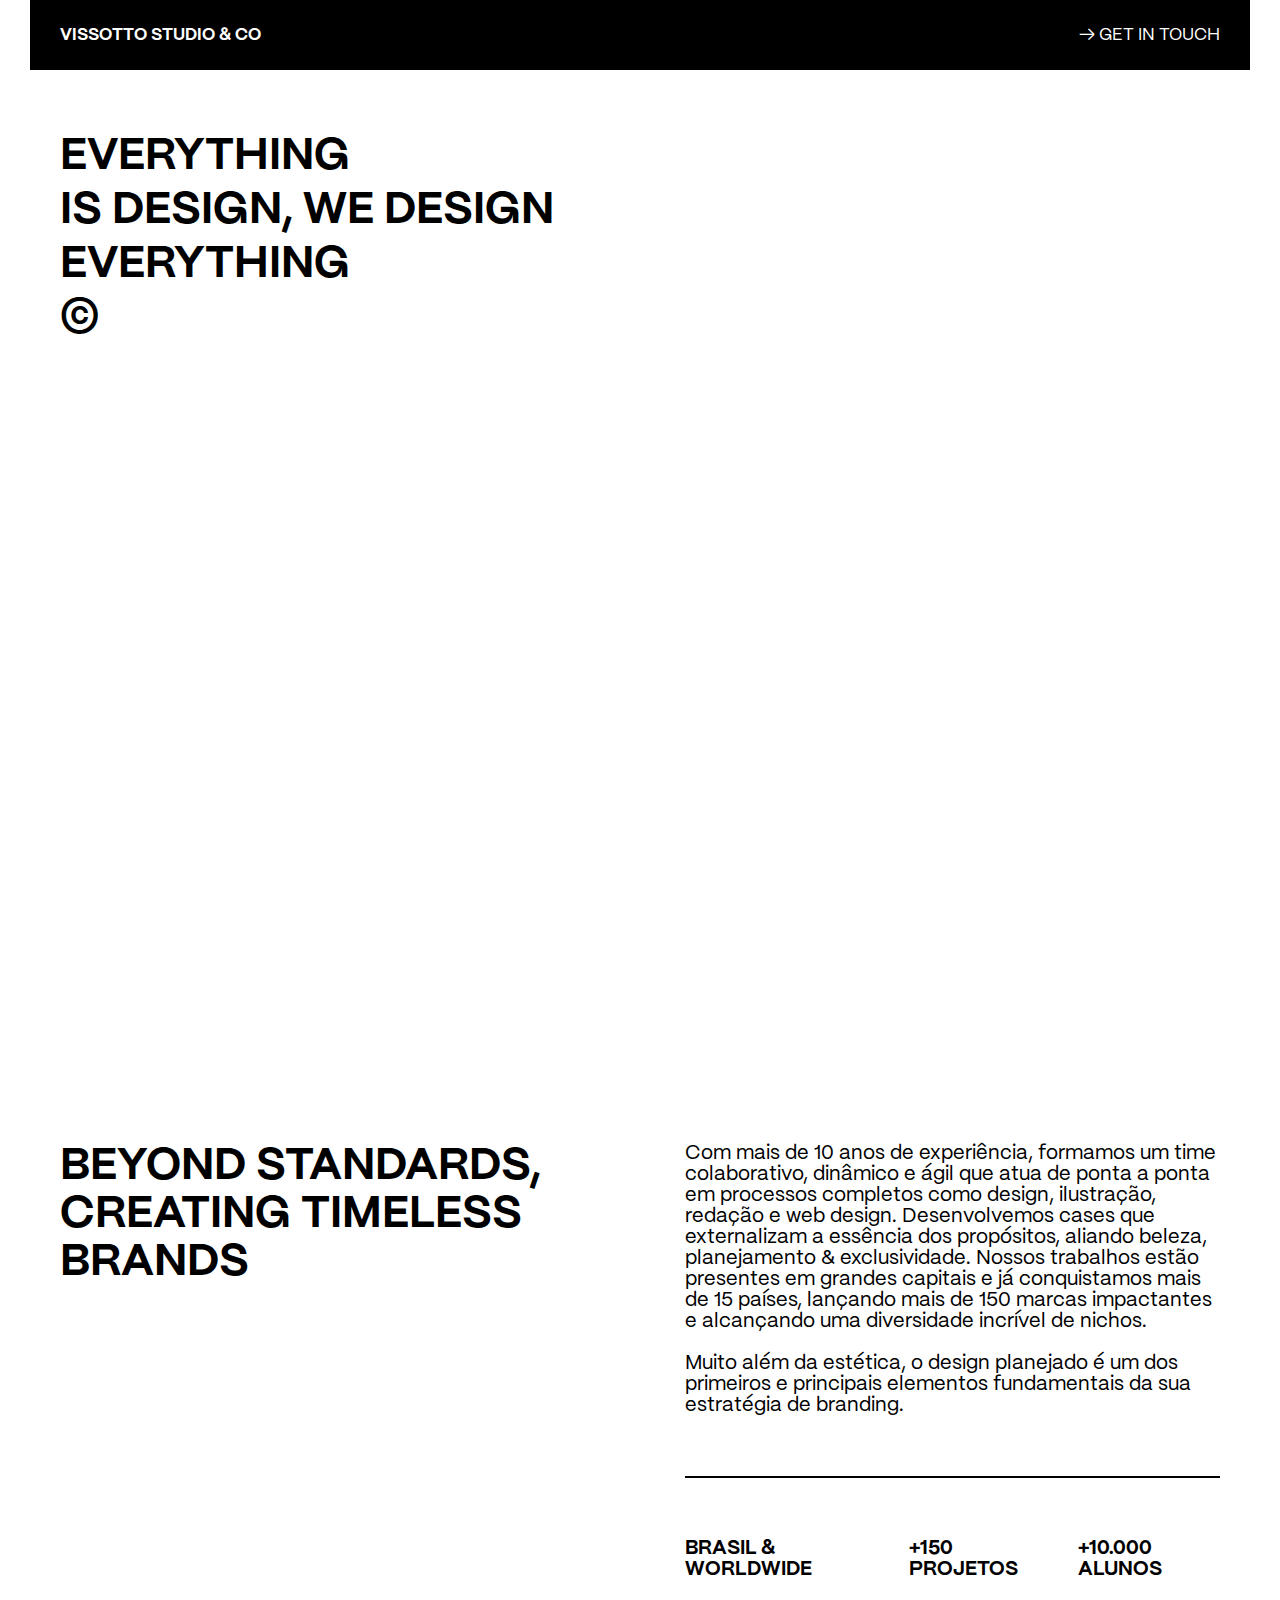
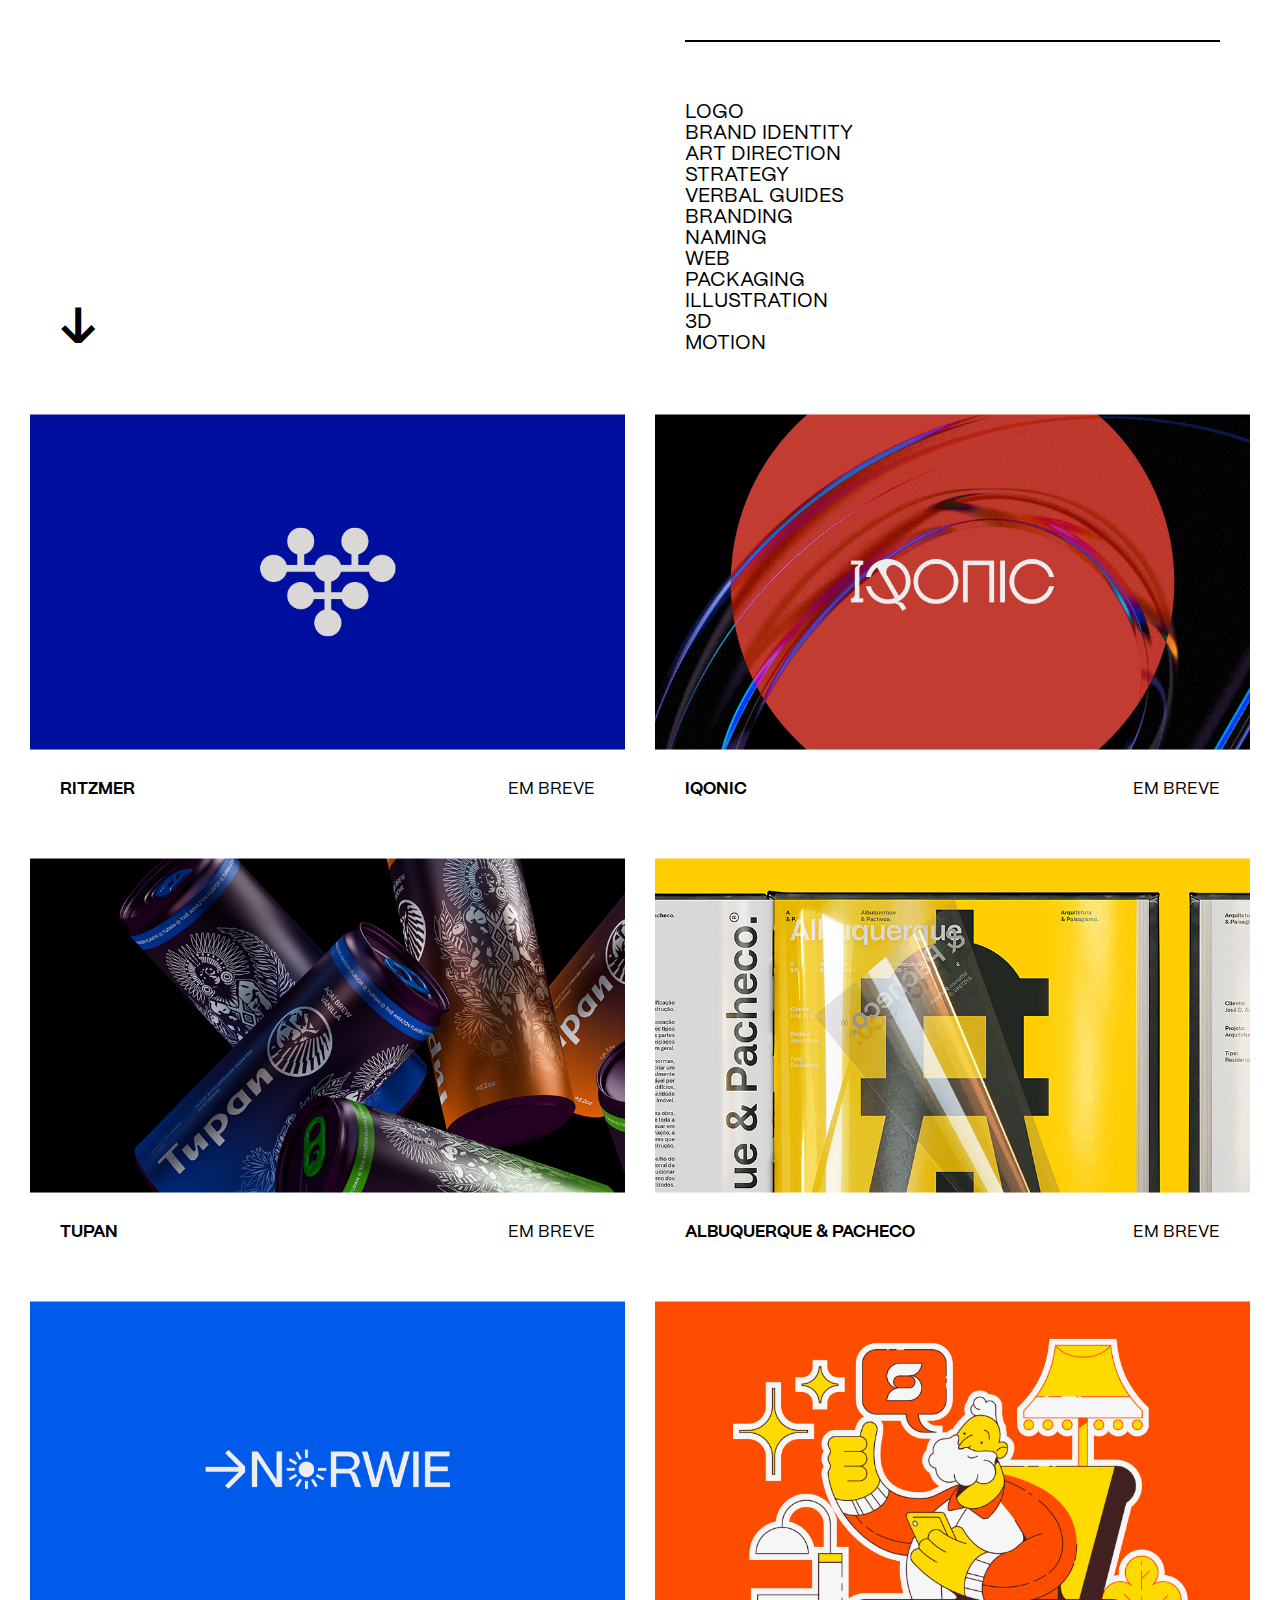
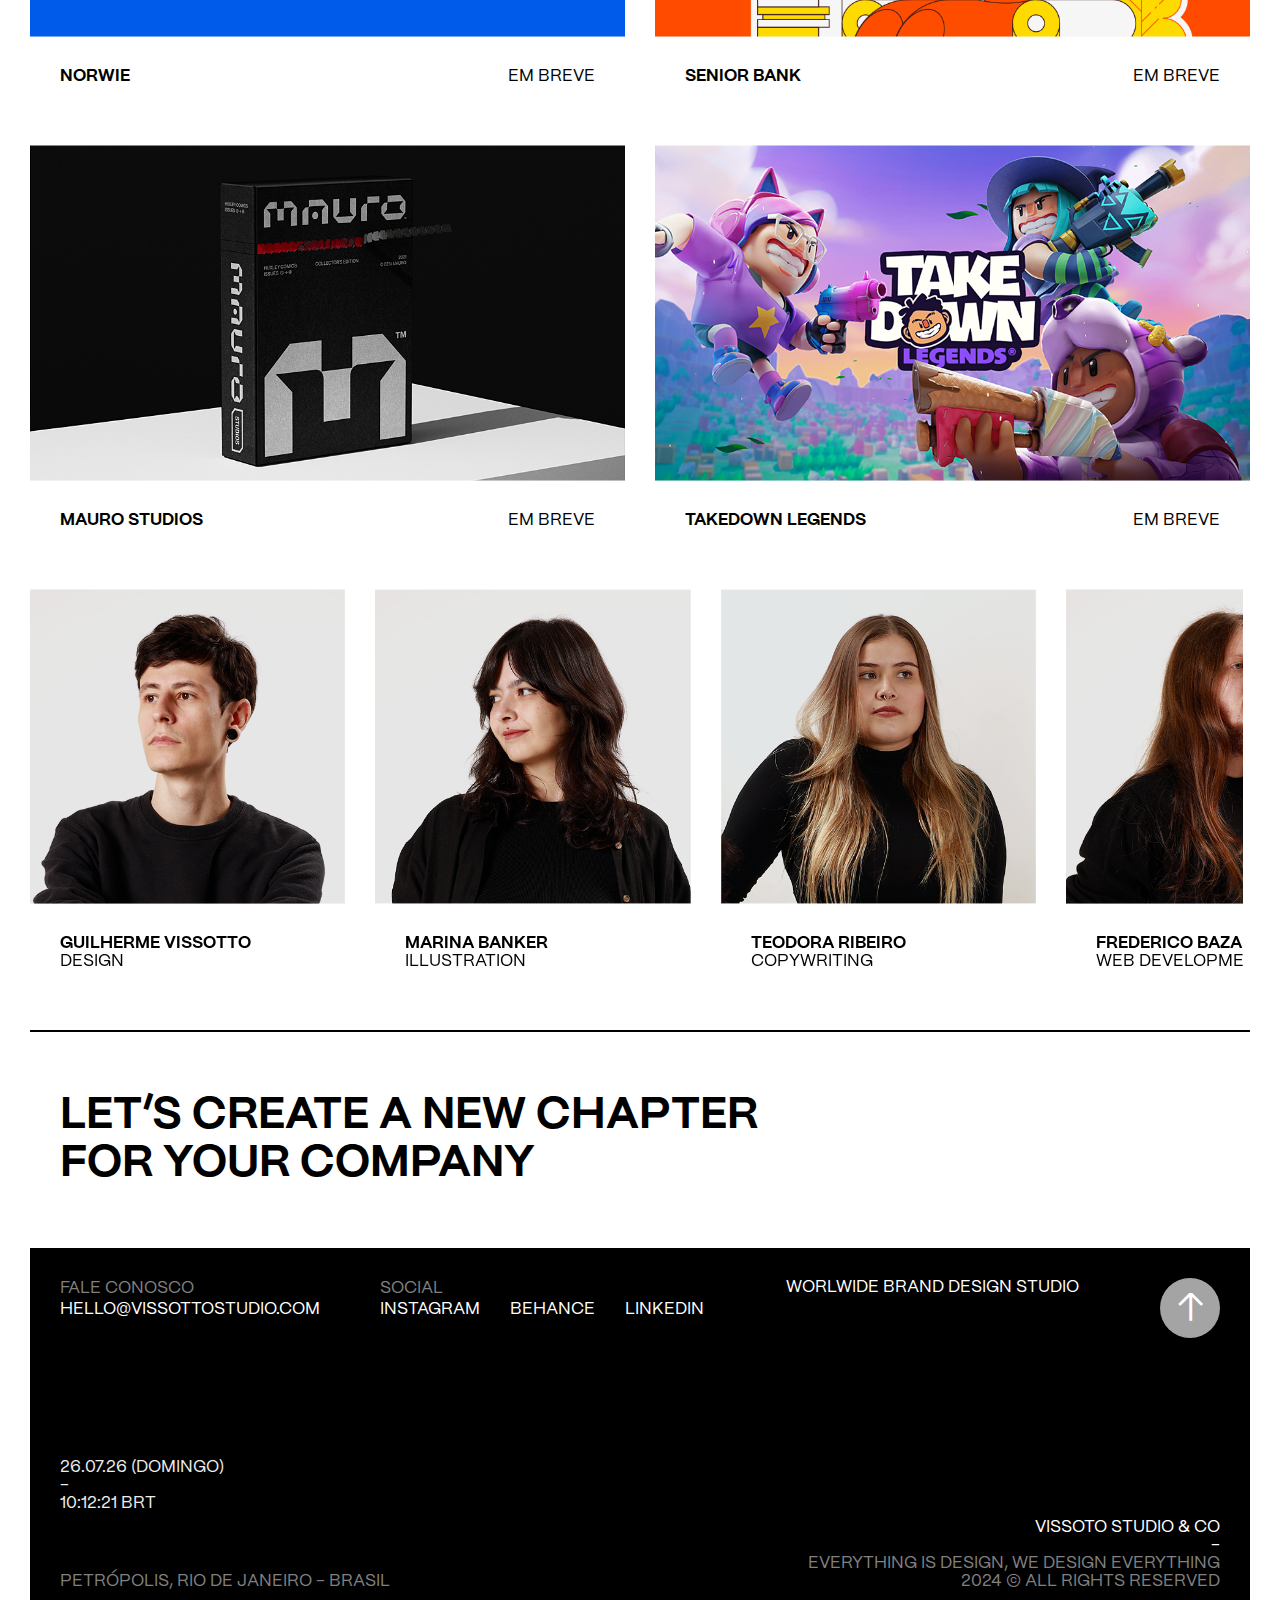
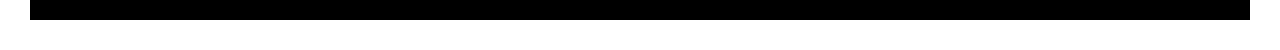
<file: index.html>
<!doctype html>
<html lang="en">

<head>
	<meta charset="utf-8" />
	<link rel="icon" href="./favicon.svg" />
	<meta name="viewport" content="width=device-width, initial-scale=1" />
	<title>VISSOTTO STUDIO & CO</title>
	<link href="./_app/immutable/assets/0.Dd5drIlt.css" rel="stylesheet">
	<link href="./_app/immutable/assets/2.xEj_5Vcn.css" rel="stylesheet">
	<link href="./_app/immutable/assets/Footer.Ddz8omQZ.css" rel="stylesheet">
	<link href="./_app/immutable/assets/scrollTopBtn.DDnbb-Qp.css" rel="stylesheet">
	<link href="./_app/immutable/assets/4.nzCKB-WS.css" rel="stylesheet">
	<link href="./_app/immutable/assets/Gallery.CZQzMD-y.css" rel="stylesheet">
	<link rel="modulepreload" href="./_app/immutable/entry/start.BGuRFTHj.js">
	<link rel="modulepreload" href="./_app/immutable/chunks/entry.BE5_c6I1.js">
	<link rel="modulepreload" href="./_app/immutable/chunks/scheduler.Cewbzyqj.js">
	<link rel="modulepreload" href="./_app/immutable/entry/app.oaPYsE4o.js">
	<link rel="modulepreload" href="./_app/immutable/chunks/index.CDFuW_O7.js">
	<link rel="modulepreload" href="./_app/immutable/nodes/0.Bzur7PwJ.js">
	<link rel="modulepreload" href="./_app/immutable/nodes/2.BUv0GotS.js">
	<link rel="modulepreload" href="./_app/immutable/chunks/Footer.DsyY8HlW.js">
	<link rel="modulepreload" href="./_app/immutable/chunks/stores.C_lyvZJN.js">
	<link rel="modulepreload" href="./_app/immutable/nodes/4.DSZ4tYXC.js">
	<link rel="modulepreload" href="./_app/immutable/chunks/each.D6YF6ztN.js">
</head>

<body data-sveltekit-preload-data="hover">
	<div style="display: contents">
		<link rel="stylesheet" href="https://cdn.jsdelivr.net/npm/swiper@11/swiper-bundle.min.css">
		<div class="layout-container svelte-vborya">
			<header class="gutter max-container svelte-rhr5vy" data-svelte-h="svelte-101wduk">
				<div class="content gutter svelte-rhr5vy">
					<div class="logo"><a href="/" class="svelte-rhr5vy"><span class="svelte-rhr5vy">VISSOTTO
								STUDIO</span> <span class="svelte-rhr5vy">&amp; CO</span></a></div>
					<div class="right svelte-rhr5vy"> <a href="/#contato" class="svelte-rhr5vy"><span
								class="no-break svelte-rhr5vy">→ GET IN TOUCH</span></a></div>
				</div>
			</header>
			<main class="gutter max-container">
				<section class="insert1 gutter svelte-el6yzh" data-svelte-h="svelte-o78j5i">
					<h1 class="svelte-el6yzh">EVERYTHING <br> <span class="no-break">IS DESIGN</span>, <span
							class="no-break">WE DESIGN</span> <br> EVERYTHING <br> ©</h1>
				</section>
				<section class="hero svelte-ufcug9"><img src="/assets/home/hero/01.png" alt=""
						class="svelte-ufcug9 active"><img src="/assets/home/hero/02.png" alt=""
						class="svelte-ufcug9"><img src="/assets/home/hero/03.png" alt="" class="svelte-ufcug9"><img
						src="/assets/home/hero/04.png" alt="" class="svelte-ufcug9"><img src="/assets/home/hero/05.png"
						alt="" class="svelte-ufcug9"> </section>
				<section class="infocard svelte-el6yzh" data-svelte-h="svelte-1fqfzjd">
					<div class="left svelte-el6yzh">
						<h2 class="svelte-el6yzh">BEYOND STANDARDS,<br>
							CREATING TIMELESS BRANDS</h2> <span class="arrow svelte-el6yzh">↓</span>
					</div>
					<div class="right svelte-el6yzh">
						<p class="svelte-el6yzh">Com mais de 10 anos de experiência, formamos um time colaborativo,
							dinâmico e ágil que atua de ponta a ponta em processos completos como design, ilustração,
							redação e web design. Desenvolvemos cases que externalizam a essência dos propósitos,
							aliando beleza, planejamento &amp; exclusividade. Nossos trabalhos estão presentes em
							grandes capitais e já conquistamos mais de 15 países, lançando mais de 150 marcas
							impactantes e alcançando uma diversidade incrível de nichos. <br><br> Muito além da
							estética, o design planejado é um dos primeiros e principais elementos fundamentais da sua
							estratégia de branding.</p>
						<div class="middle svelte-el6yzh"><span class="svelte-el6yzh">BRASIL &amp; WORLDWIDE</span>
							<span class="svelte-el6yzh">+150 PROJETOS</span> <span class="svelte-el6yzh">+10.000
								ALUNOS</span></div>
						<ul class="services svelte-el6yzh">
							<li>LOGO</li>
							<li>BRAND IDENTITY</li>
							<li>ART DIRECTION</li>
							<li>STRATEGY</li>
							<li>VERBAL GUIDES</li>
							<li>BRANDING</li>
							<li>NAMING</li>
							<li>WEB</li>
							<li>PACKAGING</li>
							<li>ILLUSTRATION</li>
							<li>3D</li>
							<li>MOTION</li>
						</ul>
					</div>
				</section>
				<section class="featured svelte-el6yzh">
					<ul class="featured-grid svelte-el6yzh">
						<li>
							<div class="images svelte-el6yzh"><img src="/assets/home/featured/Ritzmer_01.png" alt=""
									class="svelte-el6yzh"> <img src="/assets/home/featured/Ritzmer_02.png" alt=""
									class="svelte-el6yzh"></div>
							<div class="bottom svelte-el6yzh"><strong>RITZMER</strong> <span
									data-svelte-h="svelte-tm7ihq">EM BREVE</span></div>
						</li>
						<li>
							<div class="images svelte-el6yzh"><img src="/assets/home/featured/Iqonic_01.png" alt=""
									class="svelte-el6yzh"> <img src="/assets/home/featured/Iqonic_02.png" alt=""
									class="svelte-el6yzh"></div>
							<div class="bottom svelte-el6yzh"><strong>IQONIC</strong> <span
									data-svelte-h="svelte-tm7ihq">EM BREVE</span></div>
						</li>
						<li>
							<div class="images svelte-el6yzh"><img src="/assets/home/featured/Tupan_01.png" alt=""
									class="svelte-el6yzh"> <img src="/assets/home/featured/Tupan_02.png" alt=""
									class="svelte-el6yzh"></div>
							<div class="bottom svelte-el6yzh"><strong>TUPAN</strong> <span
									data-svelte-h="svelte-tm7ihq">EM BREVE</span></div>
						</li>
						<li>
							<div class="images svelte-el6yzh"><img src="/assets/home/featured/Albuquerque_01.png" alt=""
									class="svelte-el6yzh"> <img src="/assets/home/featured/Albuquerque_02.png" alt=""
									class="svelte-el6yzh"></div>
							<div class="bottom svelte-el6yzh"><strong>ALBUQUERQUE &amp; PACHECO</strong> <span
									data-svelte-h="svelte-tm7ihq">EM BREVE</span></div>
						</li>
						<li>
							<div class="images svelte-el6yzh"><img src="/assets/home/featured/Norwie_01.png" alt=""
									class="svelte-el6yzh"> <img src="/assets/home/featured/Norwie_02.png" alt=""
									class="svelte-el6yzh"></div>
							<div class="bottom svelte-el6yzh"><strong>NORWIE</strong> <span
									data-svelte-h="svelte-tm7ihq">EM BREVE</span></div>
						</li>
						<li>
							<div class="images svelte-el6yzh"><img src="/assets/home/featured/Senior_01.png" alt=""
									class="svelte-el6yzh"> <img src="/assets/home/featured/Senior_02.png" alt=""
									class="svelte-el6yzh"></div>
							<div class="bottom svelte-el6yzh"><strong>SENIOR BANK</strong> <span
									data-svelte-h="svelte-tm7ihq">EM BREVE</span></div>
						</li>
						<li>
							<div class="images svelte-el6yzh"><img src="/assets/home/featured/Mauro_01.png" alt=""
									class="svelte-el6yzh"> <img src="/assets/home/featured/Mauro_02.png" alt=""
									class="svelte-el6yzh"></div>
							<div class="bottom svelte-el6yzh"><strong>MAURO STUDIOS</strong> <span
									data-svelte-h="svelte-tm7ihq">EM BREVE</span></div>
						</li>
						<li>
							<div class="images svelte-el6yzh"><img src="/assets/home/featured/TDL_01.png" alt=""
									class="svelte-el6yzh"> <img src="/assets/home/featured/TDL_02.png" alt=""
									class="svelte-el6yzh"></div>
							<div class="bottom svelte-el6yzh"><strong>TAKEDOWN LEGENDS</strong> <span
									data-svelte-h="svelte-tm7ihq">EM BREVE</span></div>
						</li>
					</ul>
				</section>
				<section class="carousel svelte-el6yzh">
					<div class="container svelte-el6yzh"><swiper-container init="false" class="swiper-wrapper"
							data-svelte-h="svelte-13vwdz8"><swiper-slide><img src="/assets/home/staff/Vissotto.png"
									alt="" class="svelte-1t6i3l7">
								<p class="svelte-1t6i3l7"><strong>GUILHERME VISSOTTO</strong><br>DESIGN</p>
							</swiper-slide> <swiper-slide><img src="/assets/home/staff/Marina.png" alt=""
									class="svelte-1t6i3l7">
								<p class="svelte-1t6i3l7"><strong>MARINA BANKER</strong><br>ILLUSTRATION</p>
							</swiper-slide> <swiper-slide><img src="/assets/home/staff/Teo.png" alt=""
									class="svelte-1t6i3l7">
								<p class="svelte-1t6i3l7"><strong>TEODORA RIBEIRO</strong><br>COPYWRITING</p>
							</swiper-slide> <swiper-slide><img src="/assets/home/staff/Fred.png" alt=""
									class="svelte-1t6i3l7">
								<p class="svelte-1t6i3l7"><strong>FREDERICO BAZANO</strong><br>WEB DEVELOPMENT</p>
							</swiper-slide> <swiper-slide><img src="/assets/home/staff/Vissotto.png" alt=""
									class="svelte-1t6i3l7">
								<p class="svelte-1t6i3l7"><strong>GUILHERME VISSOTTO</strong><br>DESIGN</p>
							</swiper-slide> <swiper-slide><img src="/assets/home/staff/Marina.png" alt=""
									class="svelte-1t6i3l7">
								<p class="svelte-1t6i3l7"><strong>MARINA BANKER</strong><br>ILLUSTRATION</p>
							</swiper-slide> <swiper-slide><img src="/assets/home/staff/Teo.png" alt=""
									class="svelte-1t6i3l7">
								<p class="svelte-1t6i3l7"><strong>TEODORA RIBEIRO</strong><br>COPYWRITING</p>
							</swiper-slide> <swiper-slide><img src="/assets/home/staff/Fred.png" alt=""
									class="svelte-1t6i3l7">
								<p class="svelte-1t6i3l7"><strong>FREDERICO BAZANO</strong><br>WEB DEVELOPMENT</p>
							</swiper-slide> </swiper-container></div>
				</section>
				<section class="ending svelte-el6yzh" data-svelte-h="svelte-jsev4u">
					<div class="container svelte-el6yzh">
						<p class="svelte-el6yzh">LET’S CREATE A NEW CHAPTER<br class="desktop-only">
							FOR YOUR COMPANY</p>
					</div>
				</section>
			</main>
			<footer class="gutter max-container svelte-1jha8d8" id="contato">
				<div class="footer-content-wrapper svelte-1jha8d8">
					<div class="footer-content svelte-1jha8d8">
						<div class="top svelte-1jha8d8">
							<div class="contato svelte-1jha8d8" data-svelte-h="svelte-16qg5pu">
								<div>
									<h2 class="svelte-1jha8d8">FALE CONOSCO</h2>
									<p class="svelte-1jha8d8"><a
											href="mailto:hello@vissottostudio.com">HELLO@VISSOTTOSTUDIO.COM</a></p>
								</div>
								<div>
									<h2 class="svelte-1jha8d8">SOCIAL</h2>
									<p class="svelte-1jha8d8"><a href="https://www.instagram.com/vissotto"
											target="_blank">INSTAGRAM</a> <a href="https://www.behance.net/vissotto"
											target="_blank">BEHANCE</a> <a
											href="https://www.linkedin.com/in/guivissotto/" target="_blank">LINKEDIN</a>
									</p>
								</div>
							</div>
							<p class="center desktop-only svelte-1jha8d8" data-svelte-h="svelte-1t141bx">WORLWIDE BRAND
								DESIGN STUDIO</p>
							<div class="back-to-top svelte-1jha8d8"><button class="scroll-top svelte-1mph75o"
									data-svelte-h="svelte-s9kpxf">↑
								</button></div>
						</div>
						<div class="bottom svelte-1jha8d8">
							<div class="location svelte-1jha8d8">
								<div>
									<p class="svelte-3hqel3">10.09.24 (TERÇA)<br class="desktop-only">
										- <br class="desktop-only"> 21:05:06
										BRT</p>
								</div>
								<p class="svelte-1jha8d8" data-svelte-h="svelte-1is3fj8">PETRÓPOLIS, RIO DE JANEIRO -
									BRASIL</p>
							</div>
							<div class="copy svelte-1jha8d8" data-svelte-h="svelte-6kp5ay">
								<p class="svelte-1jha8d8">VISSOTO STUDIO &amp; CO<br>
									- <br> <span class="svelte-1jha8d8"><span class="svelte-1jha8d8">EVERYTHING IS
											DESIGN,</span> <span class="svelte-1jha8d8">WE DESIGN EVERYTHING</span><br>
										2024 © ALL RIGHTS RESERVED</span></p>
							</div>
						</div>
					</div>
				</div>
			</footer>
		</div>

		<script>
			{
				__sveltekit_e8zq8h = {
					base: new URL(".", location).pathname.slice(0, -1)
				};

				const element = document.currentScript.parentElement;

				const data = [{ "type": "data", "data": { projects: [{ slug: "albuquerqueepacheco", titulo: "ALBUQUERQUE & PACHECO", setor: "Arquitetura", pais: "Brasil", ano: "2022", "serviços": ["Identidade Visual", "Branding"], tags: ["Branding", "Design", "UX/UI"], membros: [{ titulo: "Direção & Design", nome: "Guilherme Vissotto" }, { titulo: "Branding", nome: "Guilherme Vissotto" }], thumbnail: "thumbnail.jpg", conteudo: [{ type: "image", url: "/projects/albuquerqueepacheco/01.jpg" }, { type: "md", html: "\u003Ch1 id=\"desconstruirobvioereconstruirconceitos\">Desconstruir o óbvio e reconstruir conceitos.\u003C/h1>\n\u003Ch2 id=\"umsubtitulo\">um sub-titulo\u003C/h2>\n\u003Cp>Sempre tive interesse em cases para studios de arquitetura pela base artística e a liberdade estética que a combinação com o design nos proporciona. O studio Albuquerque &amp; Pacheco, localizado em Parnaíba - PI, veio até mim com o conceito do farol, característico de sua cidade. Mas, como transformar um símbolo em algo funcional e novo?\u003C/p>\n\u003Cp>Com esse desafio em mãos, combinei o compasso e o farol de forma sutil, criando um símbolo com a estética necessária para uma identidade disruptiva, minimalista e artística. O design também nos proporciona coincidências \"mágicas\". A&amp;P, iniciais de Albuquerque &amp; Pacheco, também iniciais de Arquitetura &amp; Paisagismo. Nada seria melhor do que uma assinatura que representasse o studio de forma completa.\u003C/p>\n\u003Cp>\u003Ca href=\"https://google.com\">isso é um link\u003C/a> e \u003Cstrong>isso está em bold\u003C/strong>\u003C/p>" }, { type: "image", url: "/projects/albuquerqueepacheco/03.jpg" }, { type: "image", url: "/projects/albuquerqueepacheco/04.jpg" }, { type: "md", html: "\u003Cdiv style=\"padding:56.25% 0 0 0;position:relative;\" class=\"video-holder\">\u003Ciframe src=\"https://player.vimeo.com/video/992419705?h=a8bb067172&background=1&autoplay=1&loop=1&title=0&byline=0&portrait=0\" style=\"position:absolute;top:0;left:0;width:100%;height:100%;\" frameborder=\"0\" allow=\"autoplay; fullscreen; picture-in-picture\" allowfullscreen>\u003C/iframe>\u003C/div>\n\u003Cscript src=\"https://player.vimeo.com/api/player.js\">\u003C/script>" }] }] }, "uses": {}, "slash": "always" }, null, null];

				Promise.all([
					import("./_app/immutable/entry/start.BGuRFTHj.js"),
					import("./_app/immutable/entry/app.oaPYsE4o.js")
				]).then(([kit, app]) => {
					kit.start(app, element, {
						node_ids: [0, 2, 4],
						data,
						form: null,
						error: null
					});
				});
			}
		</script>
	</div>
</body>

</html>
</file>
<file: _app/immutable/assets/0.Dd5drIlt.css>
@font-face{font-family:PPMori;src:url(../../../assets/fonts/ppmori/PPMori-Regular.otf);font-weight:400}@font-face{font-family:PPMori;src:url(../../../assets/fonts/ppmori/PPMori-Medium.otf);font-weight:500}@font-face{font-family:PPMori;src:url(../../../assets/fonts/ppmori/PPMori-SemiBold.otf);font-weight:600}@font-face{font-family:PPMori;src:url(../../../assets/fonts/ppmori/PPMori-Bold.otf);font-weight:700}body,p,ul,li,h1,h2,h3,h4,h5,h6 button{padding:0;margin:0}a{color:inherit;text-decoration:none}li{list-style:none}input,select,option,button{font-family:inherit}button{padding:0;margin:0;border:none;background:none;display:block;color:inherit}:root{--font: "PPMori", sans-serif;--background: #FFFFFF;--text: #000;--lgray: #A4A4A4;--gray: #808080;--gutter: 30px;font-size:17px}@media (max-width: 991px){:root{--gutter: 20px;font-size:13px}}html{scroll-behavior:smooth}body::-webkit-scrollbar{width:8px}body::-webkit-scrollbar-track{-webkit-box-shadow:inset 0 0 6px rgba(0,0,0,.3)}body::-webkit-scrollbar-thumb{background-color:#a9a9a9}body{background-color:var(--background);font-family:var(--font);color:var(--text);max-width:100vw}input{max-width:100%;box-sizing:border-box}.gutter{padding:0 var(--gutter)}.max-container{width:100%;max-width:1920px;box-sizing:border-box;margin:0 auto}.round{overflow:hidden;border-radius:20px}.top-round{overflow:hidden;border-radius:20px 20px 0 0}@media (min-width: 992px){.mobile-only{display:none}}@media (max-width: 991px){.desktop-only{display:none}}.no-break{white-space:nowrap}
</file>
<file: _app/immutable/assets/2.xEj_5Vcn.css>
.layout-container.svelte-vborya{display:grid;grid-template-columns:1fr;grid-template-rows:auto 1fr auto;min-height:100dvh}
</file>
<file: _app/immutable/assets/Footer.Ddz8omQZ.css>
ul.svelte-121u5ym.svelte-121u5ym{display:flex;flex-grow:1;justify-content:space-between;align-items:center;gap:var(--gutter);padding:0 var(--gutter)}ul.svelte-121u5ym a.svelte-121u5ym{display:block}ul.svelte-121u5ym li.active a.svelte-121u5ym{color:var(--background)}ul.svelte-121u5ym li.svelte-121u5ym:last-child{margin-left:auto}button.svelte-j8t1yc.svelte-j8t1yc{font-size:inherit;line-height:inherit;cursor:pointer;white-space:nowrap}button.en.svelte-j8t1yc .en.svelte-j8t1yc,button.pt.svelte-j8t1yc .pt.svelte-j8t1yc{color:#fff}button.pt.svelte-j8t1yc .arrow.svelte-j8t1yc{transform:rotate(180deg)}button.svelte-j8t1yc .arrow.svelte-j8t1yc{display:inline-block}.menu.svelte-1ninflx.svelte-1ninflx{position:fixed;top:0;left:0;right:0;bottom:0;z-index:5;padding:var(--gutter);padding-top:54px;background-color:#fff0;transition:.3s ease-out;pointer-events:none}@media (min-width: 992px){.menu.svelte-1ninflx.svelte-1ninflx{display:none}}.menu.svelte-1ninflx .wrapper.svelte-1ninflx{height:100%;width:100%;overflow-y:auto;transition:.3s ease-out}.menu.svelte-1ninflx .wrapper .content.svelte-1ninflx{transform:translateY(-100%);background-color:#000;color:#fff;min-height:100%;min-width:100%;pointer-events:all;transition:.3s ease-out;padding:var(--gutter);box-sizing:border-box;display:flex;flex-direction:column;justify-content:space-between;gap:var(--gutter);border-radius:0 0 var(--gutter) var(--gutter)}.menu.svelte-1ninflx .wrapper .content .content-top a.svelte-1ninflx{display:block;font-size:22px;font-weight:700;margin-bottom:5px}.menu.svelte-1ninflx .wrapper .content .content-bottom.svelte-1ninflx{display:grid;grid-template-columns:1fr auto;gap:var(--gutter);color:var(--gray);font-weight:600}.menu.svelte-1ninflx .wrapper .content .content-bottom a.svelte-1ninflx{color:#fff;white-space:nowrap}.menu.svelte-1ninflx .wrapper .content .content-bottom .top.svelte-1ninflx{grid-area:1/1/2/3}.menu.svelte-1ninflx .wrapper .content .content-bottom .bottom.svelte-1ninflx{grid-area:2/1/3/2}.menu.svelte-1ninflx .wrapper .content .content-bottom .bottom a.svelte-1ninflx{margin-right:var(--gutter)}.menu.svelte-1ninflx .wrapper .content .content-bottom .back-to-top.svelte-1ninflx{grid-area:1/2/3/3;align-self:flex-end}.menu.svelte-1ninflx .wrapper .content .content-bottom .back-to-top button.scroll-top.svelte-1ninflx{width:40px;height:40px;font-size:22px;color:#fff;background-color:#ffffff80;border-radius:30px;cursor:pointer}.menu.open.svelte-1ninflx.svelte-1ninflx{background-color:#fff}.menu.open.svelte-1ninflx .wrapper .content.svelte-1ninflx{transform:translateY(0)}header.svelte-rhr5vy.svelte-rhr5vy{position:sticky;top:0;z-index:50}header.svelte-rhr5vy>.content.svelte-rhr5vy{color:var(--gray);color:var(--background);background-color:var(--text);display:grid;grid-template-columns:1fr 1fr;align-items:center;line-height:1em;gap:var(--gutter);padding-top:27px;padding-bottom:26px;display:flex;justify-content:space-between}@media (max-width: 991px){header.svelte-rhr5vy>.content.svelte-rhr5vy{padding-top:20px;padding-bottom:20px;grid-template-columns:1fr auto}}header.svelte-rhr5vy .logo a.svelte-rhr5vy{color:var(--background);font-weight:700;padding:12px 0}header.svelte-rhr5vy .logo a span.svelte-rhr5vy{display:inline-block}header.svelte-rhr5vy .right.svelte-rhr5vy{display:flex;align-items:center;gap:calc(var(--gutter) * 2)}@media (max-width: 330px){header.svelte-rhr5vy .right.svelte-rhr5vy{display:none}}p.svelte-3hqel3{color:#ededed}footer.svelte-1jha8d8.svelte-1jha8d8.svelte-1jha8d8{margin-bottom:var(--gutter);margin-top:var(--gutter)}footer.svelte-1jha8d8 .footer-content-wrapper.svelte-1jha8d8.svelte-1jha8d8{color:var(--background);background-color:var(--text);box-sizing:border-box}footer.svelte-1jha8d8 .footer-content-wrapper .footer-content.svelte-1jha8d8.svelte-1jha8d8{box-sizing:border-box;padding:var(--gutter)}footer.svelte-1jha8d8 .footer-content-wrapper .footer-content .top.svelte-1jha8d8.svelte-1jha8d8{display:flex;align-items:flex-start;justify-content:space-between;gap:var(--gutter);margin-bottom:120px;position:relative}@media (max-width: 991px){footer.svelte-1jha8d8 .footer-content-wrapper .footer-content .top.svelte-1jha8d8.svelte-1jha8d8{margin-bottom:75px}}footer.svelte-1jha8d8 .footer-content-wrapper .footer-content .top .contato.svelte-1jha8d8.svelte-1jha8d8{display:flex;gap:calc(var(--gutter) * 2);line-height:1.2em}@media (max-width: 991px){footer.svelte-1jha8d8 .footer-content-wrapper .footer-content .top .contato.svelte-1jha8d8.svelte-1jha8d8{flex-direction:column;line-height:1.5em}}footer.svelte-1jha8d8 .footer-content-wrapper .footer-content .top .contato h2.svelte-1jha8d8.svelte-1jha8d8{font-size:1rem;font-weight:400;color:var(--gray)}footer.svelte-1jha8d8 .footer-content-wrapper .footer-content .top .contato p.svelte-1jha8d8.svelte-1jha8d8{display:flex;gap:var(--gutter);align-items:center;justify-content:start}@media (max-width: 991px){footer.svelte-1jha8d8 .footer-content-wrapper .footer-content .top .back-to-top.svelte-1jha8d8.svelte-1jha8d8{position:absolute;right:0;top:0}}footer.svelte-1jha8d8 .footer-content-wrapper .footer-content .bottom.svelte-1jha8d8.svelte-1jha8d8{display:flex;justify-content:space-between;align-items:flex-end;gap:var(--gutter)}@media (max-width: 991px){footer.svelte-1jha8d8 .footer-content-wrapper .footer-content .bottom.svelte-1jha8d8.svelte-1jha8d8{display:block}}@media (max-width: 991px){footer.svelte-1jha8d8 .footer-content-wrapper .footer-content .bottom .location.svelte-1jha8d8.svelte-1jha8d8{margin-bottom:37px}}footer.svelte-1jha8d8 .footer-content-wrapper .footer-content .bottom .location p.svelte-1jha8d8.svelte-1jha8d8{margin-top:60px;color:var(--gray)}@media (max-width: 991px){footer.svelte-1jha8d8 .footer-content-wrapper .footer-content .bottom .location p.svelte-1jha8d8.svelte-1jha8d8{margin-top:20px}}footer.svelte-1jha8d8 .footer-content-wrapper .footer-content .bottom .copy.svelte-1jha8d8.svelte-1jha8d8{text-align:right}@media (max-width: 991px){footer.svelte-1jha8d8 .footer-content-wrapper .footer-content .bottom .copy.svelte-1jha8d8.svelte-1jha8d8{text-align:left}}footer.svelte-1jha8d8 .footer-content-wrapper .footer-content .bottom .copy span.svelte-1jha8d8.svelte-1jha8d8{color:var(--gray)}footer.svelte-1jha8d8 .footer-content-wrapper .footer-content .bottom .copy span.svelte-1jha8d8>span.svelte-1jha8d8{white-space:nowrap}
</file>
<file: _app/immutable/assets/scrollTopBtn.DDnbb-Qp.css>
button.scroll-top.svelte-1mph75o{width:60px;height:60px;color:#fff;background-color:var(--lgray);border-radius:30px;font-size:35px;cursor:pointer}@media (max-width: 991px){button.scroll-top.svelte-1mph75o{width:40px;height:40px;font-size:22px}}
</file>
<file: _app/immutable/assets/4.nzCKB-WS.css>
img.svelte-1t6i3l7{width:100%;display:block;height:auto;pointer-events:none}p.svelte-1t6i3l7{padding:var(--gutter)}section.hero.svelte-ufcug9.svelte-ufcug9{position:relative;margin-bottom:var(--gutter)}@media (min-width: 992px){section.hero.svelte-ufcug9.svelte-ufcug9{aspect-ratio:1860/1048}}@media (max-width: 991px){section.hero.svelte-ufcug9.svelte-ufcug9{width:100%;aspect-ratio:1}}section.hero.svelte-ufcug9 img.svelte-ufcug9{position:absolute;top:0;right:0;bottom:0;left:0;width:100%;height:100%;object-fit:cover;object-position:center;opacity:0;isolation:isolate;display:block;pointer-events:none;animation:svelte-ufcug9-next 5s infinite step-end;animation-fill-mode:forwards}section.hero.svelte-ufcug9 img.svelte-ufcug9:nth-child(1){animation-delay:0s}section.hero.svelte-ufcug9 img.svelte-ufcug9:nth-child(2){animation-delay:1s}section.hero.svelte-ufcug9 img.svelte-ufcug9:nth-child(3){animation-delay:2s}section.hero.svelte-ufcug9 img.svelte-ufcug9:nth-child(4){animation-delay:3s}section.hero.svelte-ufcug9 img.svelte-ufcug9:nth-child(5){animation-delay:4s}@keyframes svelte-ufcug9-next{0%{opacity:1}20%{opacity:0}}section.insert1.svelte-el6yzh.svelte-el6yzh{padding-top:60px;padding-bottom:50px}@media (max-width: 991px){section.insert1.svelte-el6yzh.svelte-el6yzh{padding-top:40px;padding-bottom:35px}}section.insert1.svelte-el6yzh h1.svelte-el6yzh{font-weight:700;font-size:45px;line-height:54px}@media (max-width: 991px){section.insert1.svelte-el6yzh h1.svelte-el6yzh{font-size:30px;line-height:36px}}section.infocard.svelte-el6yzh.svelte-el6yzh{display:grid;grid-template-columns:1fr 1fr;gap:var(--gutter);margin-bottom:var(--gutter)}@media (max-width: 991px){section.infocard.svelte-el6yzh.svelte-el6yzh{display:block}}section.infocard.svelte-el6yzh .left.svelte-el6yzh{padding:var(--gutter);display:flex;flex-direction:column;gap:var(--gutter);justify-content:space-between}@media (max-width: 991px){section.infocard.svelte-el6yzh .left.svelte-el6yzh{padding-bottom:0}}section.infocard.svelte-el6yzh .left h2.svelte-el6yzh{font-size:45px;font-weight:700}@media (max-width: 991px){section.infocard.svelte-el6yzh .left h2.svelte-el6yzh{font-size:30px}}section.infocard.svelte-el6yzh .left .arrow.svelte-el6yzh{font-size:45px;font-weight:700}@media (max-width: 991px){section.infocard.svelte-el6yzh .left .arrow.svelte-el6yzh{font-size:30px;display:none}}section.infocard.svelte-el6yzh .right.svelte-el6yzh{padding:var(--gutter);font-size:20px}@media (max-width: 991px){section.infocard.svelte-el6yzh .right.svelte-el6yzh{font-size:17px}}section.infocard.svelte-el6yzh .right p.svelte-el6yzh{padding-bottom:var(--gutter)}section.infocard.svelte-el6yzh .right .middle.svelte-el6yzh{display:flex;align-items:center;justify-content:space-between;padding:calc(2 * var(--gutter)) 0;border-top:2px solid var(--text);border-bottom:2px solid var(--text);margin:var(--gutter) 0;gap:var(--gutter);font-weight:700}@media (max-width: 991px){section.infocard.svelte-el6yzh .right .middle.svelte-el6yzh{display:none}}section.infocard.svelte-el6yzh .right .middle span.svelte-el6yzh:nth-child(1){margin-right:auto}section.infocard.svelte-el6yzh .right ul.svelte-el6yzh{padding-top:var(--gutter)}@media (max-width: 991px){section.infocard.svelte-el6yzh .right ul.svelte-el6yzh{border-top:2px solid var(--text)}}section.carousel.svelte-el6yzh.svelte-el6yzh{display:grid;grid-template-columns:1fr}section.carousel.svelte-el6yzh .container.svelte-el6yzh{max-width:calc(100vw - var(--gutter) * 2.25);overflow:hidden}@media (max-width: 991px){section.insert2 .right.svelte-el6yzh p.svelte-el6yzh{border-bottom:1px solid var(--text);padding-bottom:var(--gutter)}}section.featured.svelte-el6yzh.svelte-el6yzh{margin-bottom:var(--gutter)}section.featured.svelte-el6yzh ul.featured-grid.svelte-el6yzh{display:grid;grid-template-columns:1fr 1fr;gap:var(--gutter)}@media (max-width: 991px){section.featured.svelte-el6yzh ul.featured-grid.svelte-el6yzh{display:block}}section.featured.svelte-el6yzh ul.featured-grid li .images.svelte-el6yzh{display:grid;grid-template-columns:1fr;grid-template-rows:1fr}section.featured.svelte-el6yzh ul.featured-grid li .images img.svelte-el6yzh{grid-area:1/1/2/2;width:100%;height:100%;object-fit:cover;max-width:100%;opacity:1;display:block;pointer-events:none}section.featured.svelte-el6yzh ul.featured-grid li .images img.svelte-el6yzh:nth-child(2){opacity:0}section.featured.svelte-el6yzh ul.featured-grid li .images:hover img.svelte-el6yzh{opacity:0}section.featured.svelte-el6yzh ul.featured-grid li .images:hover img.svelte-el6yzh:nth-child(2){opacity:1}section.featured.svelte-el6yzh ul.featured-grid li .bottom.svelte-el6yzh{padding:var(--gutter);display:flex;justify-content:space-between}section.about .container.svelte-el6yzh .card .top p.svelte-el6yzh{font-weight:700;margin-right:auto}@media (max-width: 991px){section.about .container.svelte-el6yzh .card .top p.svelte-el6yzh{width:100%}}section.ending.svelte-el6yzh.svelte-el6yzh{margin:var(--gutter) 0}section.ending.svelte-el6yzh .container.svelte-el6yzh{border-top:2px solid var(--text);padding:0 var(--gutter);padding-top:calc(2 * var(--gutter))}section.ending.svelte-el6yzh .container p.svelte-el6yzh{font-weight:700;font-size:45px}@media (max-width: 991px){section.ending.svelte-el6yzh .container p.svelte-el6yzh{font-size:30px}}
</file>
<file: _app/immutable/assets/Gallery.CZQzMD-y.css>
li.svelte-3vuh52 .thumb.svelte-3vuh52{aspect-ratio:915/514;background-color:var(--color);overflow:hidden}@media (max-width: 991px){li.svelte-3vuh52 .thumb.svelte-3vuh52{aspect-ratio:1;width:100%;max-height:calc(100dvh - 76px)}}li.svelte-3vuh52 .thumb img.svelte-3vuh52{width:100%;height:100%;object-fit:cover}li.svelte-3vuh52 .bottom.svelte-3vuh52{padding-top:var(--gutter);padding-bottom:var(--gutter);display:flex;justify-content:space-between;align-items:flex-start}li.svelte-3vuh52 .bottom h3.svelte-3vuh52{font-weight:600;font-size:inherit;color:#000}li.svelte-3vuh52 .bottom p.svelte-3vuh52{text-align:right}ul.svelte-ivxx1a.svelte-ivxx1a{display:grid;grid-template-columns:repeat(var(--columns, 2),minmax(0,1fr));gap:var(--gutter)}@media (max-width: 991px){ul.svelte-ivxx1a.svelte-ivxx1a{grid-template-columns:1fr}}.show-more.svelte-ivxx1a.svelte-ivxx1a{display:flex;align-items:center;justify-content:center}.show-more.svelte-ivxx1a button.svelte-ivxx1a{background-color:transparent;border:none;color:var(--background);background-color:var(--lgray);width:60px;height:60px;border-radius:50%;font-size:35px;cursor:pointer}
</file>
